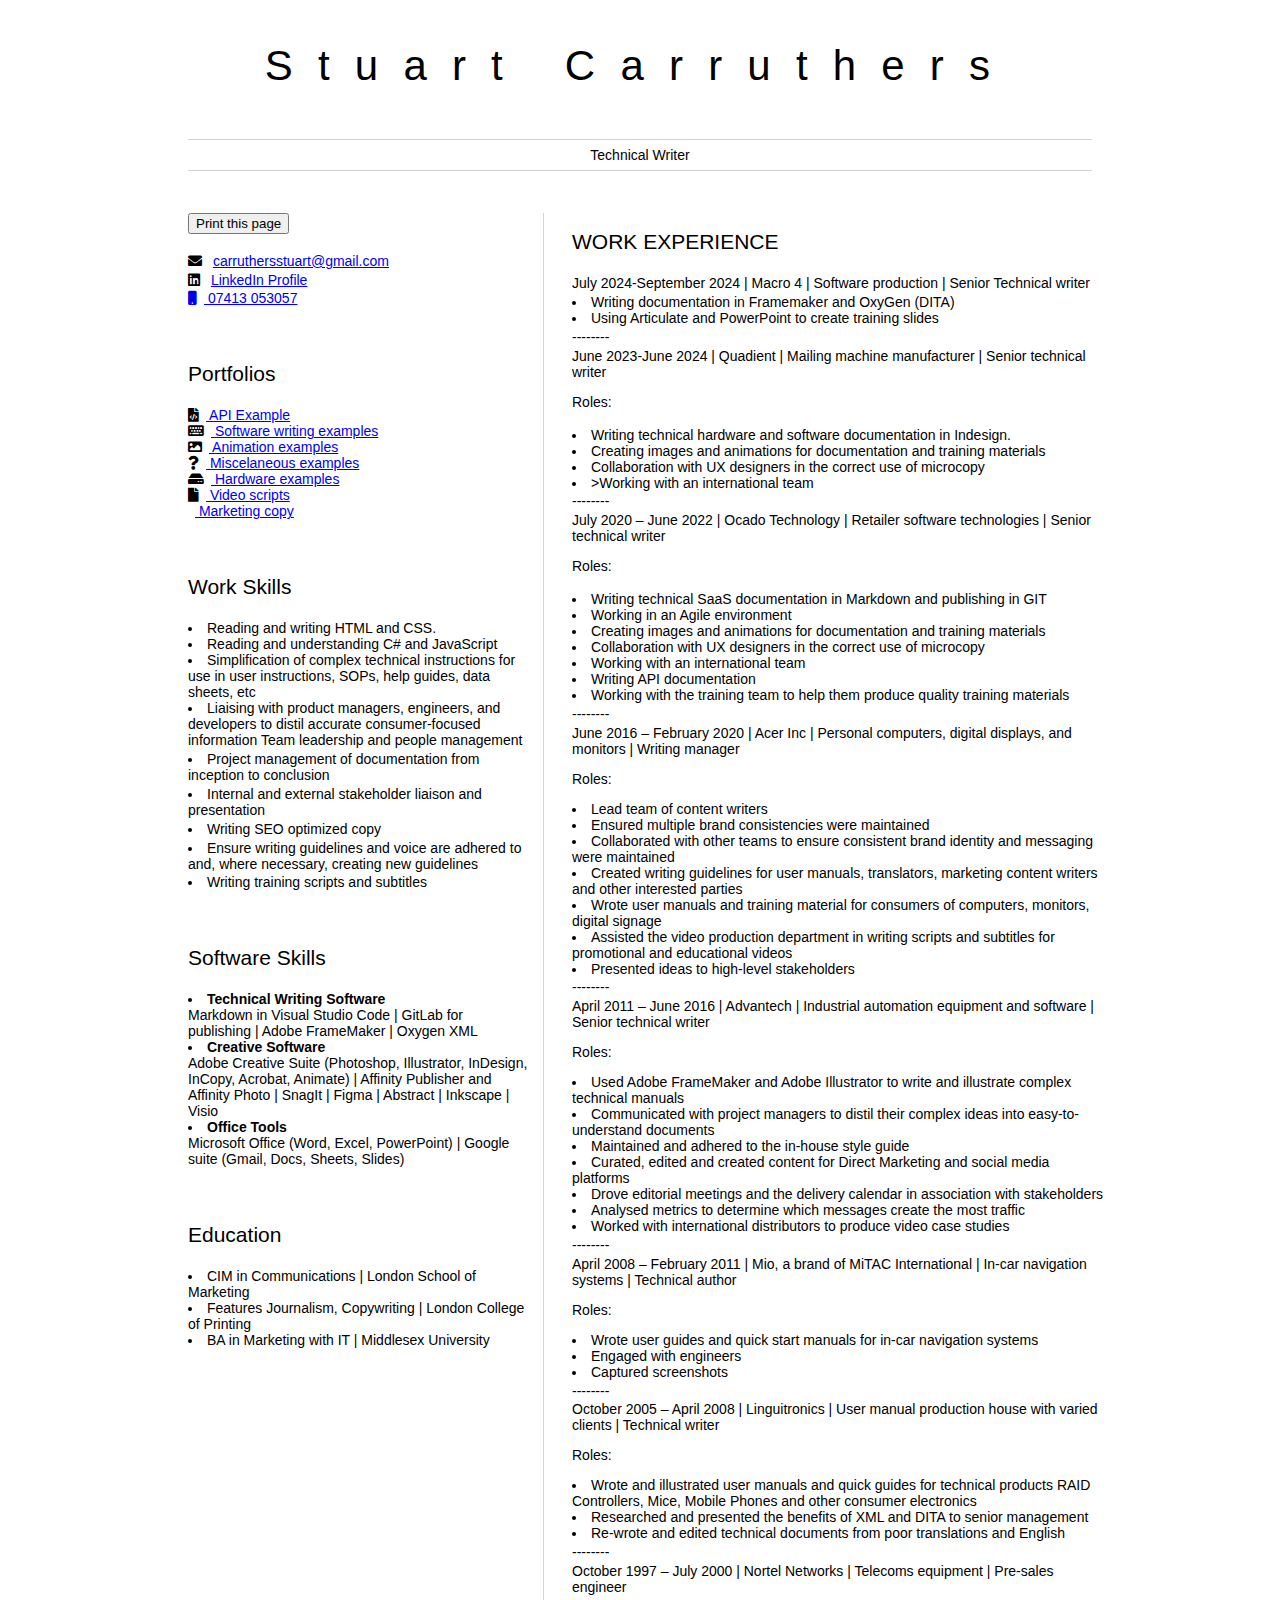
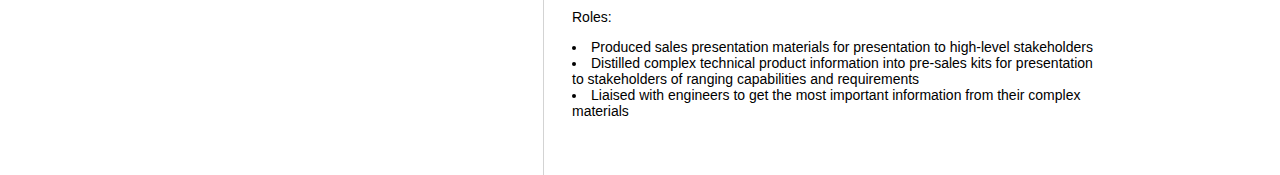
<file: index.html>
<html>
	<head>
        <link rel="shortcut icon" type="image/x-icon" href="profil-head.ico">
		<link href="style.css" rel="stylesheet">
		<title>Stuart Carruthers CV</title>
        <link rel="stylesheet" href="https://cdnjs.cloudflare.com/ajax/libs/font-awesome/5.15.4/css/all.min.css">
	</head>

	<body>
		<header id="header">
			<!-- resume header with your name and title -->
			<h1>Stuart Carruthers</h1>
			<hr>
			Technical Writer
			<hr>
		</header>
		<main>
			<article id="mainLeft">
				<section>
                    <input id="printpagebutton" type="button" value="Print this page" onclick="printpage()"/>
                    <script type="text/javascript">
                        function printpage() {
                            //Get the print button and put it into a variable
                            var printButton = document.getElementById("printpagebutton");
                            //Set the print button visibility to 'hidden' 
                            printButton.style.visibility = 'hidden';
                            //Print the page content
                            window.print()
                            //Set the print button to 'visible' again 
                            //[Delete this line if you want it to stay hidden after printing]
                            printButton.style.visibility = 'visible';
                        }
                    </script>
					<br>
                    <br>
                    <p>
                        <i class="fa fa-envelope" aria-hidden="true"></i>
                        <a href="mailto:crruthersstuart@gmail.com">carruthersstuart@gmail.com</a>
                     <p>
                        <i class="fab fa-linkedin" aria-hidden="true"></i>
                        <a href="https://www.linkedin.com/in/carruthersstuart/">LinkedIn Profile
                    <p>
                        <i class="fa fa-mobile" aria-hidden="true"></i> 07413 053057   
                        </a>
                    </p>
				</section>
                
                <style type="text/css" media="print">
                    .dontprint
                    { display: none; }
                    </style>
                <section>
                    <div classs="dontprint">
                    <h2>Portfolios</h2>
                    <i class="fa fa-file-code" aria-hidden="true"></i><a href="api-example.html"> API Example</a><br/>
                    <i class="fa fa-keyboard" aria-hidden="true"></i><a href="software-writing-examples.html"> Software writing examples</a><br/>
                    <i class="fa fa-image" aria-hidden="true"></i><a href="animation-examples.html"> Animation examples</a><br/>
                    <i class="fa fa-question" aria-hidden="true"></i><a href="misc-examples.html"> Miscelaneous examples</a><br/>
                    <i class="fa fa-hdd" aria-hidden="true"></i><a href="consumer-hardware.html"> Hardware examples</a><br>
                    <i class="fa fa-file" aria-hidden="true"></i><a href="scripts.html"> Video scripts</a><br>
		            <i class="fa fa-file-pen" aria-hidden="true"></i><a href="marketing-copy.html"> Marketing copy</a>
                </div>
                </section>
           
                
            <section>
					<h2>Work Skills</h2>
                    <li> Reading and writing HTML and CSS. </li> 
                    <li> Reading and understanding  C# and JavaScript</li>
					<li> Simplification of complex technical instructions for use in user instructions, SOPs, help guides, data sheets, etc
                    <li> Liaising with product managers, engineers, and developers to distil accurate consumer-focused information
                        Team leadership and people management	</p>   
                    <li> Project management of documentation from inception to conclusion</p>
                    <li> Internal and external stakeholder liaison and presentation</p>
                    <li> Writing SEO optimized copy</p>
                    <li> Ensure writing guidelines and voice are adhered to and, where necessary, creating new guidelines</p>
                    <li> Writing training scripts and subtitles</p>
				</section>
                <section>
                    <h2>Software Skills</h2>
                    <b><li>Technical Writing Software</li></b>
                    Markdown in Visual Studio Code | GitLab for publishing | Adobe FrameMaker | Oxygen XML
                    <b><li>Creative Software</li></b>
                    Adobe Creative Suite (Photoshop, Illustrator, InDesign, InCopy, Acrobat, Animate) | Affinity Publisher and Affinity Photo | SnagIt | Figma | Abstract | Inkscape | Visio
                    <b><li>Office Tools</li></b>
                    Microsoft Office (Word, Excel, PowerPoint) | Google suite (Gmail, Docs, Sheets, Slides)
                </section>

                <section>
                    <h2>Education</h2> 
                    <li>CIM in Communications | London School of Marketing</li>
                    <li>Features Journalism, Copywriting | London College of Printing</li>
                    <li>BA in Marketing with IT | Middlesex University</li>
                </section>         
			</article>
			<article id="mainRight">
				<section>
					<h2>WORK EXPERIENCE</h2>
July 2024-September 2024 | Macro 4 | Software production | Senior Technical writer

<p>
<li>Writing documentation in Framemaker and OxyGen (DITA)</li>
<li>Using Articulate and PowerPoint to create training slides</li>	
</p>
<p>--------</p>
					June 2023-June 2024 | Quadient | Mailing machine manufacturer | Senior technical writer
<h3>Roles:</h3>
<p>
<li>Writing technical hardware and software documentation in Indesign.</li>
<li>Creating images and animations for documentation and training materials</li>
<li>Collaboration with UX designers in the correct use of microcopy</li>
<li>>Working with an international team</li>
</p>
<p>--------</p>					
July 2020 – June 2022 | Ocado Technology |  Retailer software technologies | Senior technical writer
<h3>Roles:</h3>
<p>
<li>Writing technical SaaS documentation in Markdown and publishing in GIT</li>
<li>Working in an Agile environment</li>
<li>Creating images and animations for documentation and training materials</li>
<li>Collaboration with UX designers in the correct use of microcopy</li>
<li>Working with an international team</li>
<li>Writing API documentation</li>
<li>Working with the training team to help them produce quality training materials</li>
</p>
<p>--------</p>

June 2016 – February 2020 | Acer Inc | Personal computers, digital displays, and monitors | Writing manager

<h3>Roles:</h3> 
<li>Lead team of content writers</li>
<li>Ensured multiple brand consistencies were maintained</li>
<li>Collaborated with other teams to ensure consistent brand identity and messaging were maintained</li>
<li>Created writing guidelines for user manuals, translators, marketing content writers and other interested parties</li>
<li>Wrote user manuals and training material for consumers of computers, monitors, digital signage</li>
<li>Assisted the video production department in writing scripts and subtitles for promotional and educational videos</li>
<li>Presented ideas to high-level stakeholders</li>
<p> -------- </p>

April 2011 – June 2016 | Advantech | Industrial automation equipment and software | Senior technical writer

<h3>Roles:</h3> 
<li>Used Adobe FrameMaker and Adobe Illustrator to write and illustrate complex technical manuals</li>
<li>Communicated with project managers to distil their complex ideas into easy-to-understand documents</li>
<li>Maintained and adhered to the in-house style guide</li>
<li>Curated, edited and created content for Direct Marketing and social media platforms</li>
<li>Drove editorial meetings and the delivery calendar in association with stakeholders</li>
<li>Analysed metrics to determine which messages create the most traffic</li>
<li>Worked with international distributors to produce video case studies</li>

<p>--------</p>

April 2008 – February 2011 | Mio, a brand of MiTAC International | In-car navigation systems  | Technical author

<h3>Roles:</h3> 
<li>Wrote user guides and quick start manuals for in-car navigation systems </li>
<li>Engaged with engineers</li>
<li>Captured screenshots </li>

<p>--------</p>

October 2005 – April 2008 | Linguitronics | User manual production house with varied clients | Technical writer

<h3>Roles:</h3> 
<li>Wrote and illustrated user manuals and quick guides for technical products RAID Controllers, Mice, Mobile Phones and other consumer electronics</li>
<li>Researched and presented the benefits of XML and DITA to senior management</li>
<li>Re-wrote and edited technical documents from poor translations and English</li>

<p>--------</p>

October 1997 – July 2000 | Nortel Networks | Telecoms equipment | Pre-sales engineer

<h3>Roles:</h3> 
<li>Produced sales presentation materials for presentation to high-level stakeholders</li>
<li>Distilled complex technical product information into pre-sales kits for presentation to stakeholders of ranging capabilities and requirements</li>
<li>Liaised with engineers to get the most important information from their complex materials</li>
				</section>
			</article>
		</main>
	</body>
</html>
</file>
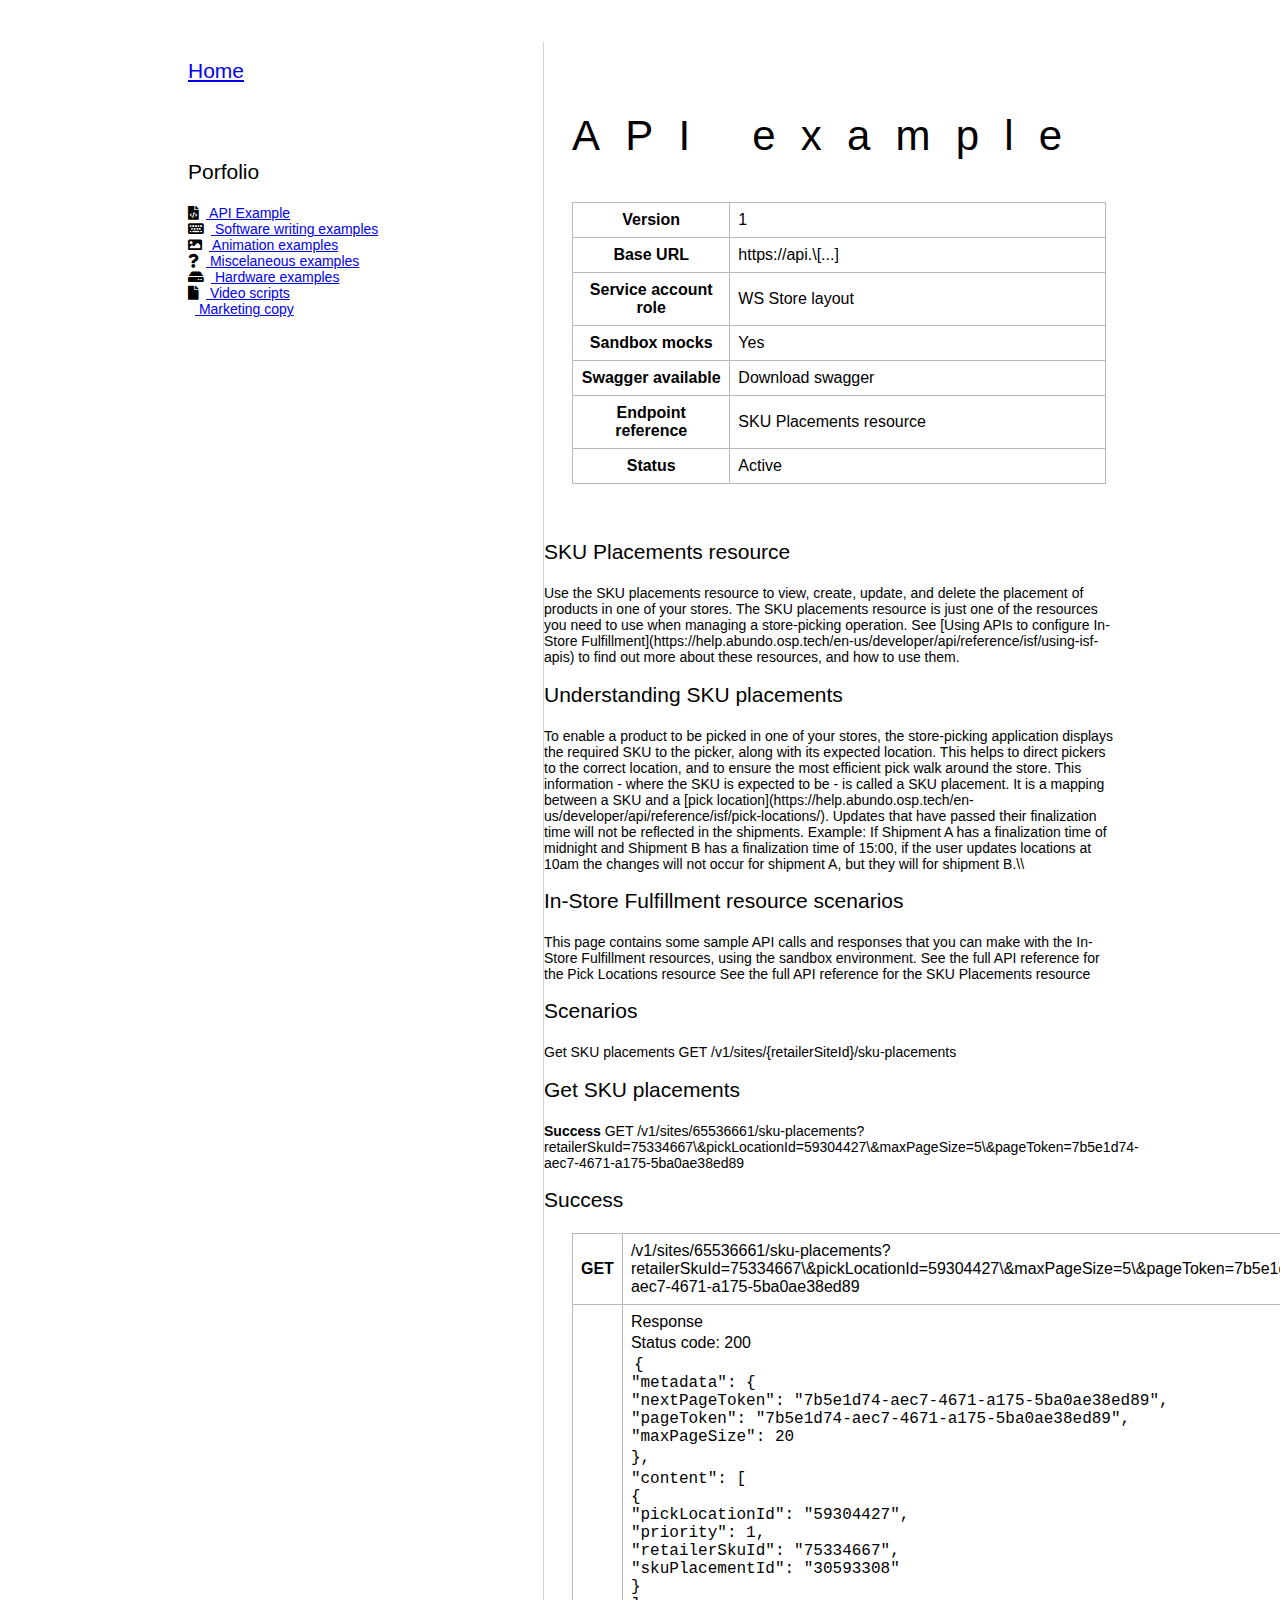
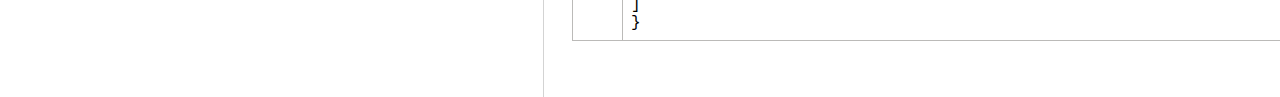
<file: api-example.html>
<html>
	<head>
		<link rel="shortcut icon" type="image/x-icon" href="profil-head.ico">
		<link href="style.css" rel="stylesheet">
		<title>API example</title>
        <link rel="stylesheet" href="https://cdnjs.cloudflare.com/ajax/libs/font-awesome/5.15.4/css/all.min.css">

	</head>
</html>

<body>
	<main>
		<article id="mainLeft">
			<section>
				<a href="index.html"><h2>Home</h2></a>
			</section>
			
			<section>
				<h2>Porfolio</h2>
				<i class="fa fa-file-code" aria-hidden="true"></i><a href="api-example.html"> API Example</a><br/>
                    <i class="fa fa-keyboard" aria-hidden="true"></i><a href="software-writing-examples.html"> Software writing examples</a><br/>
					<i class="fa fa-image" aria-hidden="true"></i><a href="animation-examples.html"> Animation examples</a><br/>
                    <i class="fa fa-question" aria-hidden="true"></i><a href="misc-examples.html"> Miscelaneous examples</a><br/>
                    <i class="fa fa-hdd" aria-hidden="true"></i><a href="consumer-hardware.html"> Hardware examples</a><br>
                    <i class="fa fa-file" aria-hidden="true"></i><a href="scripts.html"> Video scripts</a><br>
					<i class="fa fa-file-pen" aria-hidden="true"></i><a href="marketing-copy.html"> Marketing copy</a>
			</section>
		</article>
		<article id="mainRight">				
<section>
<h1>API example</h1>

<table>
	<thead>
	<tr>
		<th>Version</th>
		<td>1</td>
	</tr>
	</thead>
	
	<thead>
		<tr>
			<th>Base URL</th>
			<td>https://api.\[...]  </td>
		</tr>
	</thead>


	<thead>
		<tr>
			<th>Service account role </th>
			<td>WS Store layout </td>
		</tr>
		</thead>

		<thead>
			<tr>
				<th>Sandbox mocks</th>
				<td>Yes</td>
			</tr>
		</thead>

			<thead>
				<tr>
				<th>Swagger available</th>
				<td>Download swagger</td>
				</tr>
			</thead>
				
			<thead>
				<tr>
					<th>Endpoint reference</th>
					<td>SKU Placements resource</td>
				</tr>
			</thead>

			<thead>
				<tr>
					<th>Status</th>
					<td>Active</td>
				</tr>
			</thead>	
</table>
</section>

<h2> SKU Placements resource </h2>

Use the SKU placements resource to view, create, update, and delete the placement of products in one of your stores.

The SKU placements resource is just one of the resources you need to use when managing a store-picking operation. See [Using APIs to configure In-Store Fulfillment](https://help.abundo.osp.tech/en-us/developer/api/reference/isf/using-isf-apis) to find out more about these resources, and how to use them.

<h2> Understanding SKU placements</h2>

To enable a product to be picked in one of your stores, the store-picking application displays the required SKU to the picker, along with its expected location. This helps to direct pickers to the correct location, and to ensure the most efficient pick walk around the store.

This information - where the SKU is expected to be - is called a SKU placement. It is a mapping between a SKU and a [pick location](https://help.abundo.osp.tech/en-us/developer/api/reference/isf/pick-locations/).

Updates that have passed their finalization time will not be reflected in the shipments. Example: If Shipment A has a finalization time of midnight and Shipment B has a finalization time of 15:00, if the user updates locations at 10am the changes will not occur for shipment A, but they will for shipment B.\\

<h2>In-Store Fulfillment resource scenarios</h2>

This page contains some sample API calls and responses that you can make with the In-Store Fulfillment resources, using the sandbox environment.

See the full API reference for the Pick Locations resource
See the full API reference for the SKU Placements resource

<h2> Scenarios </h2>

Get SKU placements

GET /v1/sites/{retailerSiteId}/sku-placements

<h2>Get SKU placements </h2>

<b>Success</b>

GET /v1/sites/65536661/sku-placements?retailerSkuId=75334667\&pickLocationId=59304427\&maxPageSize=5\&pageToken=7b5e1d74-aec7-4671-a175-5ba0ae38ed89

<h2>Success</h2>

<section>
	<table>
		<thead>
		<tr>
			<th>GET</th>
			<td>/v1/sites/65536661/sku-placements?retailerSkuId=75334667\&pickLocationId=59304427\&maxPageSize=5\&pageToken=7b5e1d74-aec7-4671-a175-5ba0ae38ed89</td>
		</tr>
		</thead>
	
		<thead>
		<tr>
		<!--	<td>
			</td>
			<th>
			</th>-->
		</tr>
	</thead>
	
	<thead>
	<tr>
		<th>
		</th>
	<td>
Response                                                                                                                                                                                                                                                                                                                                                                                                                                                                    
<p>Status code: 200</p>
<code>
	{<br>
	"metadata": { <br>
	"nextPageToken": "7b5e1d74-aec7-4671-a175-5ba0ae38ed89",<br>
	"pageToken": "7b5e1d74-aec7-4671-a175-5ba0ae38ed89",<br>
	"maxPageSize": 20<br>
	<p>},</p>
	"content": [<br>
	{<br>
	"pickLocationId": "59304427",<br>
	"priority": 1,<br>
	"retailerSkuId": "75334667",<br>
	"skuPlacementId": "30593308"<br>
	}<br>
	]<br>
	}<br>                                                                                                                                             
	</code>
	</td>
</tr>
	</thead>
</table>
		
			</section>
		</main>
	</body>
</html>
</file>
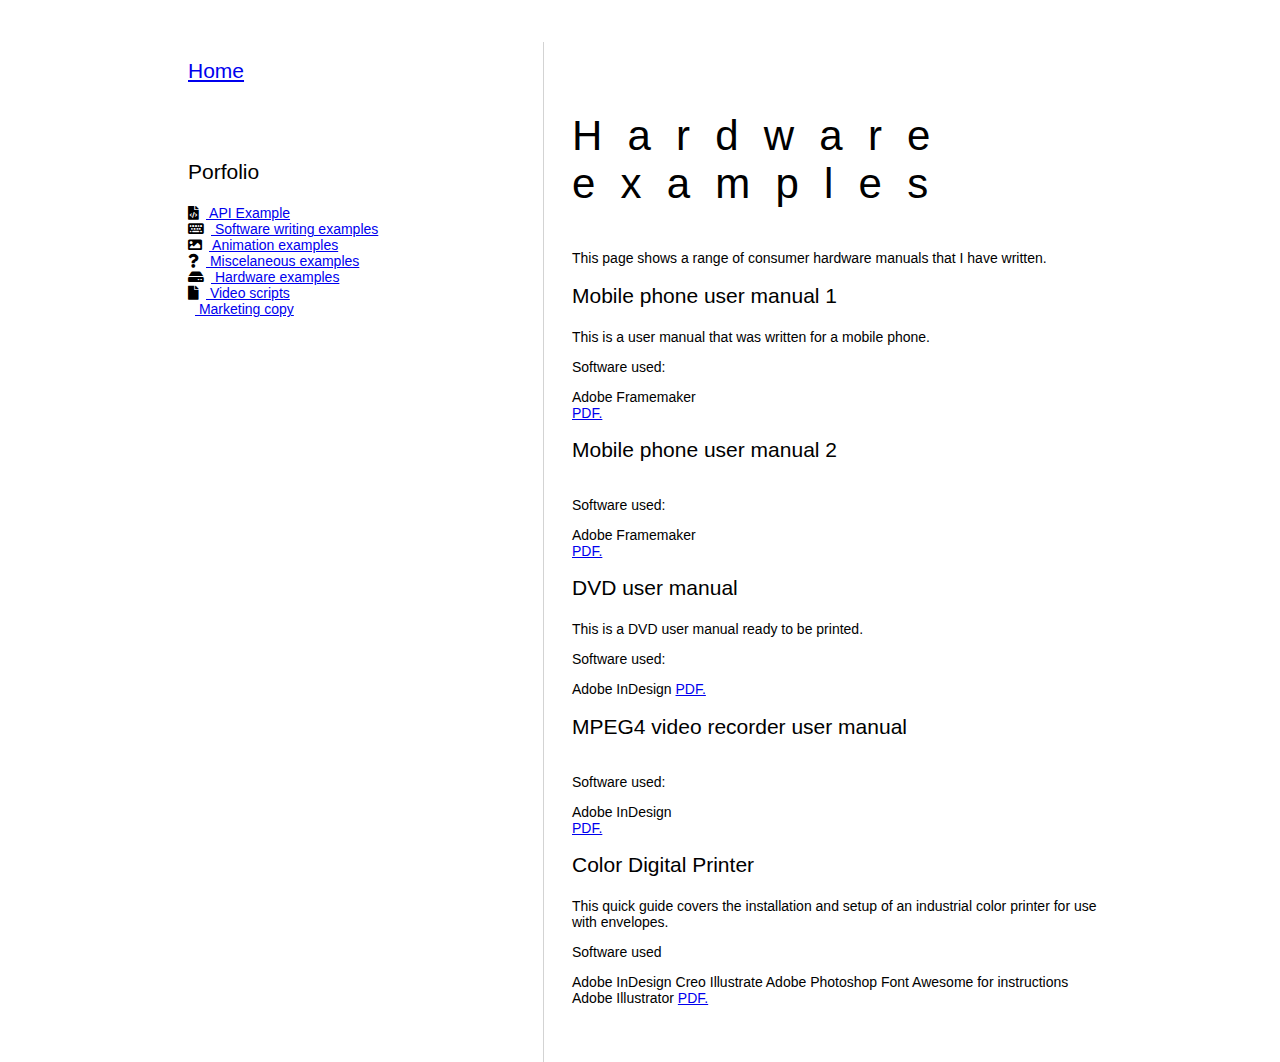
<file: consumer-hardware.html>
<html>
	<head>
		<link rel="shortcut icon" type="image/x-icon" href="profil-head.ico">
		<link href="style.css" rel="stylesheet">
		<title>Hardware examples</title>
        <link rel="stylesheet" href="https://cdnjs.cloudflare.com/ajax/libs/font-awesome/5.15.4/css/all.min.css">
	</head>
</html>

<body>
	<main>
		<article id="mainLeft">
			<section>
				<a href="index.html"><h2>Home</h2></a>
			</section>
			
			<section>
				<h2>Porfolio</h2>
				<i class="fa fa-file-code" aria-hidden="true"></i><a href="api-example.html"> API Example</a><br/>
                    <i class="fa fa-keyboard" aria-hidden="true"></i><a href="software-writing-examples.html"> Software writing examples</a><br/>
					<i class="fa fa-image" aria-hidden="true"></i><a href="animation-examples.html"> Animation examples</a><br/>
                    <i class="fa fa-question" aria-hidden="true"></i><a href="misc-examples.html"> Miscelaneous examples</a><br/>
                    <i class="fa fa-hdd" aria-hidden="true"></i><a href="consumer-hardware.html"> Hardware examples</a><br>
                    <i class="fa fa-file" aria-hidden="true"></i><a href="scripts.html"> Video scripts</a><br>
					<i class="fa fa-file-pen" aria-hidden="true"></i><a href="marketing-copy.html"> Marketing copy</a>	
			</section>
		</article>
		<article id="mainRight">				

		<section>
<h1>Hardware examples</h1>

This page shows a range of consumer hardware manuals that I have written.

<h2> Mobile phone user manual 1 </h2>

This is a user manual that was written for a mobile phone.

<h3>Software used:</h3>
Adobe Framemaker <br>

<a href="assets/mobile-phone-user-manual.pdf" target="_blank">PDF.</a>


<h2> Mobile phone user manual 2</h2>

<h3>Software used:</h3>
Adobe Framemaker <br>

<a href="assets/mobilephone2.pdf" target="_blank">PDF.</a>

<h2>DVD user manual</h2>

This is a DVD user manual ready to be printed.

<h3>Software used:</h3>
Adobe InDesign

<a href="assets/DVD_UM_EN_Indesign.pdf" target="_blank">PDF.</a>

<h2>MPEG4 video recorder user manual</h2>

<h3>Software used:</h3>
Adobe InDesign <br>

<a href="assets/MPEG4-VCR_UM_EN.book.pdf" target="_blank">PDF.</a>

<h2>Color Digital Printer</h2>
This quick guide covers the installation and setup of an industrial color printer for use with envelopes.

<h3>Software used</h3>
Adobe InDesign
Creo Illustrate
Adobe Photoshop
Font Awesome for instructions
Adobe Illustrator

<a href="assets/CDEP-quick-guide-draft.pdf" target="_blank">PDF.</a>

    </body>
</html>
</file>
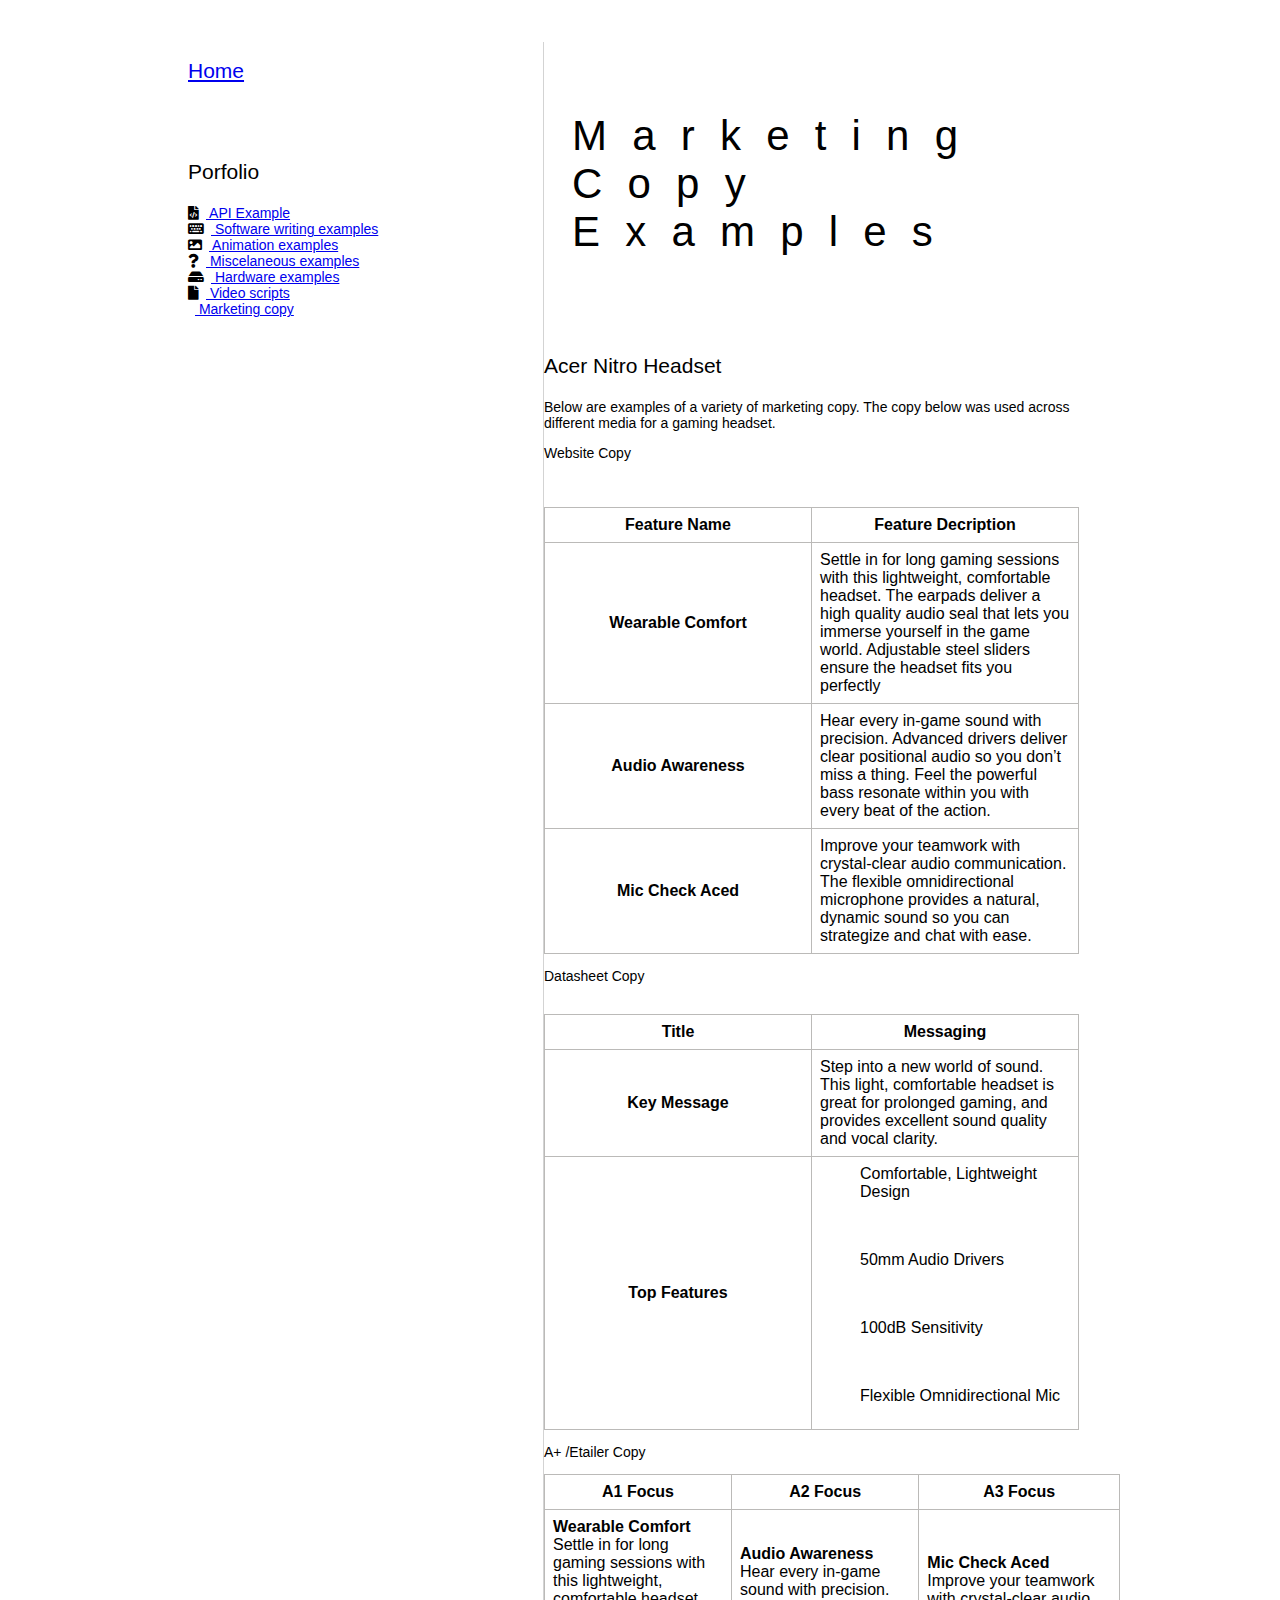
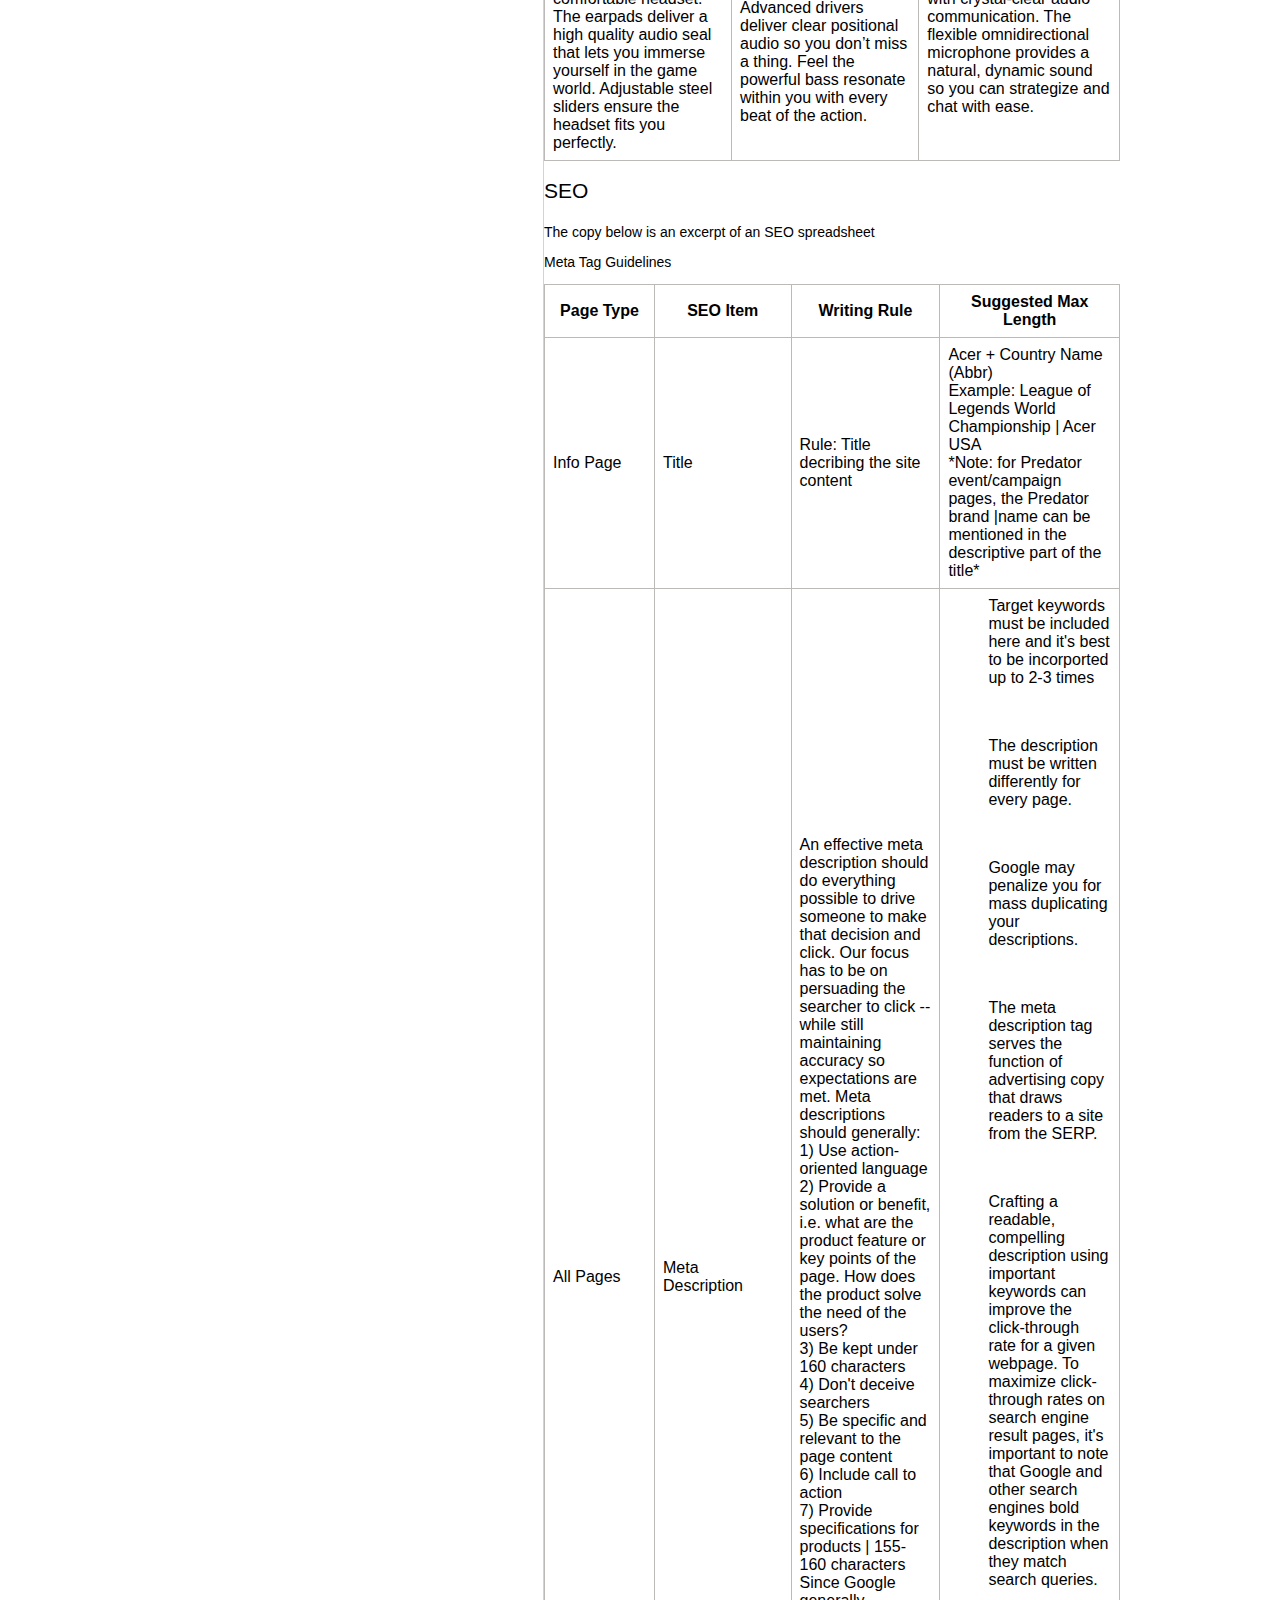
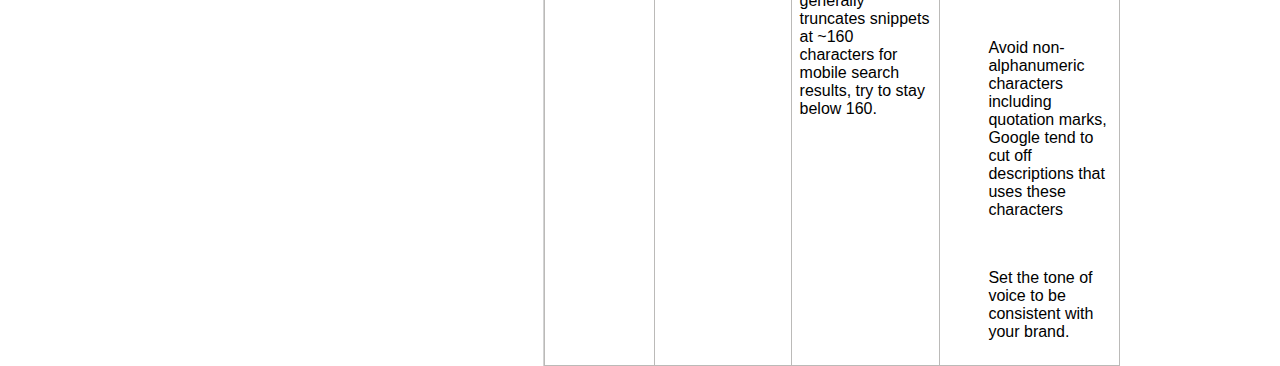
<file: marketing-copy.html>
<html>
  <head>
		<link rel="shortcut icon" type="image/x-icon" href="profil-head.ico">
		<link href="style.css" rel="stylesheet">
		<title>Marketing Copy</title>
        <link rel="stylesheet" href="https://cdnjs.cloudflare.com/ajax/libs/font-awesome/5.15.4/css/all.min.css">

	</head>

<body>
  <main>
		<article id="mainLeft">
			<section>
				<a href="index.html"><h2>Home</h2></a>
			</section>
			
			<section>
				<h2>Porfolio</h2>
				<i class="fa fa-file-code" aria-hidden="true"></i><a href="api-example.html"> API Example</a><br/>
                    <i class="fa fa-keyboard" aria-hidden="true"></i><a href="software-writing-examples.html"> Software writing examples</a><br/>
                    <i class="fa fa-image" aria-hidden="true"></i><a href="animation-examples.html"> Animation examples</a><br/>
                    <i class="fa fa-question" aria-hidden="true"></i><a href="misc-examples.html"> Miscelaneous examples</a><br/>
                    <i class="fa fa-hdd" aria-hidden="true"></i><a href="consumer-hardware.html"> Hardware examples</a><br>
                    <i class="fa fa-file" aria-hidden="true"></i><a href="scripts.html"> Video scripts</a><br>
		                <i class="fa fa-file-pen" aria-hidden="true"></i><a href="marketing-copy.html"> Marketing copy</a>
				
			</section>
		</article>
		<article id="mainRight">				
<section>
  <h1> Marketing Copy Examples </h1>
</section>
      <h2> Acer Nitro Headset</h2>
  
Below are examples of a variety of marketing copy.

The copy below was used across different media for a gaming headset.

<h3>Website Copy</h3>

<table>
  <thead>
    <tr>
      <th> Feature Name </th>
      <th> Feature Decription </th>
    </tr>
  </thead>
 <tbody>
   <th> Wearable Comfort </th>
   <td>Settle in for long gaming sessions with this lightweight, comfortable headset. The earpads deliver a high quality audio seal that lets you immerse yourself in the game world. Adjustable steel sliders ensure the headset fits you perfectly</td>
 </tbody>
	<tbody> 
<th> Audio Awareness </th><br>
<td>Hear every in-game sound with precision. Advanced drivers deliver clear positional audio so you don’t miss a thing. Feel the powerful bass resonate within you with every beat of the action. </td>
</tbody>
	<tbody>
	<th> Mic Check Aced </th><br>
<td>  Improve your teamwork with crystal-clear audio communication. The flexible omnidirectional microphone provides a natural, dynamic sound so you can strategize and chat with ease.</td>
 </tbody> 
</table>



<h3>Datasheet Copy</h3>

<table>
  <thead>
    <tr>
      <th> Title </th>
      <th> Messaging </th>
    </tr>
  </thead>
 <tbody>
   <th> Key Message </th>
   <td>Step into a new world of sound. This light, comfortable headset is great for prolonged gaming, and provides excellent sound quality and vocal clarity.</td>
 </tbody>
	<tbody> 
<th> Top Features </th><br>
<td><ul> Comfortable, Lightweight Design</ul> <br> <ul>50mm Audio Drivers</ul> <br> <ul>100dB Sensitivity</ul> <br> <ul>Flexible Omnidirectional Mic</ul> </td>
</table>


<h3>A+ /Etailer Copy</h3>

<table>
  <thead>
    <tr>
      <th> A1 Focus </th>
      <th> A2 Focus </th>
     <th> A3 Focus </th>	
    </tr>
  </thead>
 <tbody>
   <td><b>Wearable Comfort</b> <br> Settle in for long gaming sessions with this lightweight, comfortable headset. The earpads deliver a high quality audio seal that lets you immerse yourself in the game world. Adjustable steel sliders ensure the headset fits you perfectly. </td>
   <td><b>Audio Awareness</b> <br> Hear every in-game sound with precision. Advanced drivers deliver clear positional audio so you don’t miss a thing. Feel the powerful bass resonate within you with every beat of the action.</td>
   <td> <b>Mic Check Aced</b> <br> Improve your teamwork with crystal-clear audio communication. The flexible omnidirectional microphone provides a natural, dynamic sound so you can strategize and chat with ease.</td>	
</tbody>
</table>
			
<h2>SEO</h2>

The copy below is an excerpt of an SEO spreadsheet

<h3> Meta Tag Guidelines</h3>

<table>
  <thead>
    <tr>
      <th> Page Type </th>
      <th> SEO Item </th>
      <th> Writing Rule</th>
      <th> Suggested Max Length</th>	    
    </tr>
  </thead>
 <tbody>
    <td>Info Page</td>
    <td>Title</td>
    <td>Rule: Title decribing the site content</td>
    <td>Acer + Country Name (Abbr) <br> Example: League of Legends World Championship | Acer USA <br> *Note: for Predator event/campaign pages, the Predator brand |name can be mentioned in the descriptive part of the title*  </td>	 
 </tbody>
 <tbody> 
<td>All Pages</td>
<td> Meta Description</td>
<td> An effective meta description should do everything possible to drive someone to make that decision and click. Our focus has to be on persuading the searcher to click -- while still maintaining accuracy so expectations are met. Meta descriptions should generally: <br> 1) Use action-oriented language <br> 2) Provide a solution or benefit, i.e. what are the product feature or key points of the page. How does the product solve the need of the users? <br> 3) Be kept under 160 characters <br> 4) Don't deceive searchers <br> 5) Be specific and relevant to the page content <br> 6) Include call to action <br> 7) Provide specifications for products | 155-160 characters <br> Since Google generally truncates snippets at ~160 characters for mobile search results, try to stay below 160. </td>	 
<td> <ul> Target keywords must be included here and it's best to be incorported up to 2-3 times</ul> <br><ul> The description must be written differently for every page.</ul> <br> <ul> Google may penalize you for mass duplicating your descriptions.</ul> <br><ul> The meta description tag serves the function of advertising copy that draws readers to a site from the SERP.</ul> <br><ul> Crafting a readable, compelling description using important keywords can improve the click-through rate for a given webpage. To maximize click-through rates on search engine result pages, it's important to note that Google and other search engines bold keywords in the description when they match search queries.</ul> <br> <ul> Avoid non-alphanumeric characters including quotation marks, Google tend to cut off descriptions that uses these characters</ul> <br><ul> Set the tone of voice to be consistent with your brand.</ul></td>
</table>

</html>
</file>
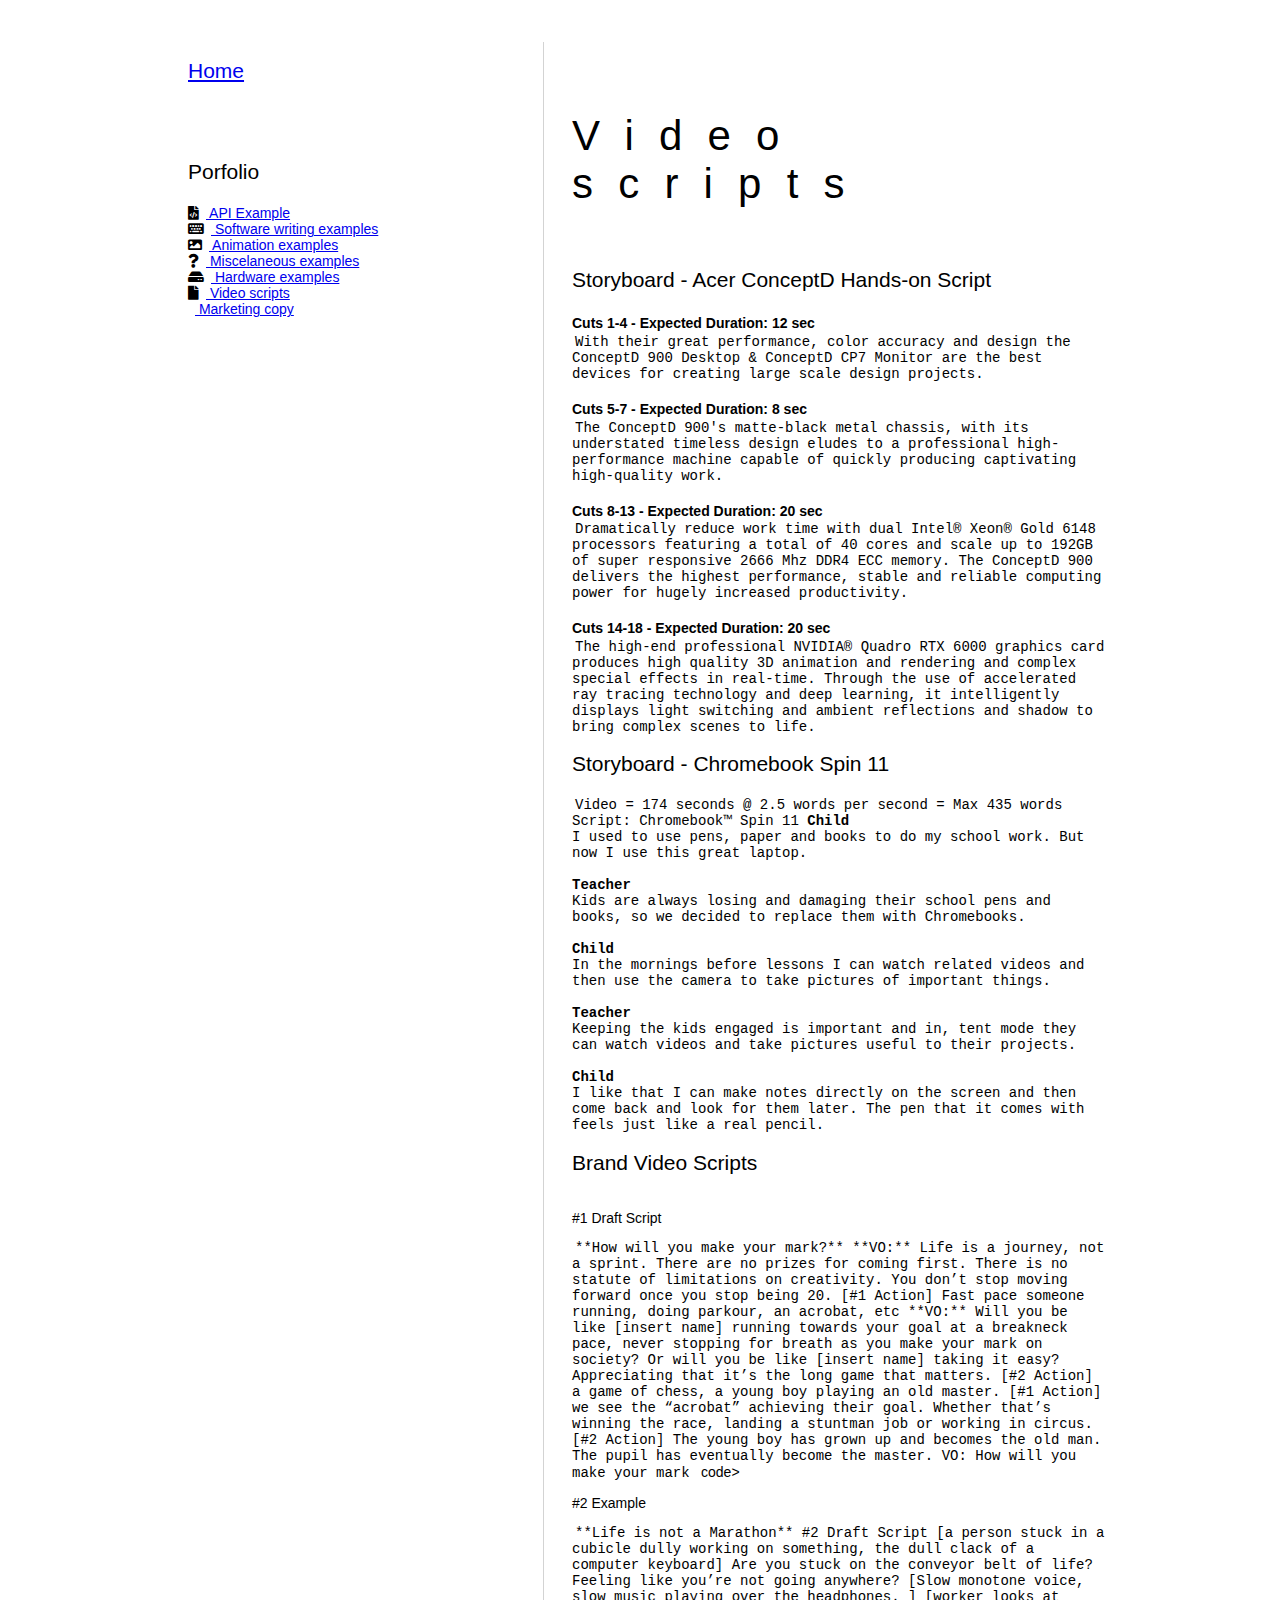
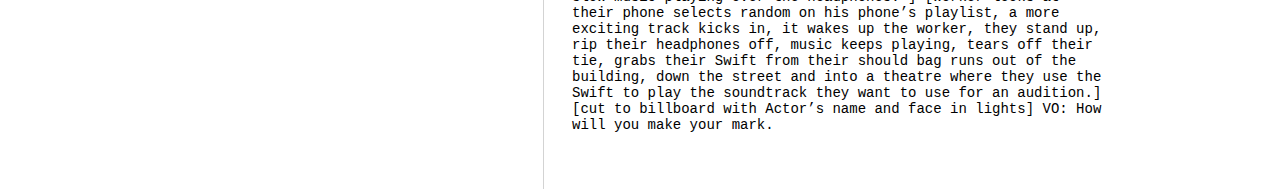
<file: scripts.html>
<html>
	<head>
		<link rel="shortcut icon" type="image/x-icon" href="profil-head.ico">
		<link href="style.css" rel="stylesheet">
		<title>Video script examples</title>
        <link rel="stylesheet" href="https://cdnjs.cloudflare.com/ajax/libs/font-awesome/5.15.4/css/all.min.css">
	</head>

	<body>
		<main>
			<article id="mainLeft">
				<section>
					<a href="index.html"><h2>Home</h2></a>
				</section>
				
				<section>
					<h2>Porfolio</h2>
					<i class="fa fa-file-code" aria-hidden="true"></i><a href="api-example.html"> API Example</a><br/>
                    <i class="fa fa-keyboard" aria-hidden="true"></i><a href="software-writing-examples.html"> Software writing examples</a><br/>
					<i class="fa fa-image" aria-hidden="true"></i><a href="animation-examples.html"> Animation examples</a><br/>
                    <i class="fa fa-question" aria-hidden="true"></i><a href="misc-examples.html"> Miscelaneous examples</a><br/>
                    <i class="fa fa-hdd" aria-hidden="true"></i><a href="consumer-hardware.html"> Hardware examples </a><br>
                    <i class="fa fa-file" aria-hidden="true"></i><a href="scripts.html"> Video scripts</a><br>
					<i class="fa fa-file-pen" aria-hidden="true"></i><a href="marketing-copy.html"> Marketing copy</a>
				</section>
			</article>
			<article id="mainRight">	

                <section>

                    <h1> Video scripts</h1>

                <h2>Storyboard - Acer ConceptD Hands-on Script</h2>                                                                                                                                                                                                                                                                                                                                                                                                                                                                    
                <p><b>Cuts 1-4 - Expected Duration: 12 sec</b></p>
                <code>
                    With their great performance, color accuracy and design the ConceptD 900 Desktop & ConceptD CP7 Monitor are the best devices for creating large scale design projects.                                                                                                                                           
                    </code><br><br>
                 <p><b>Cuts 5-7 - Expected Duration: 8 sec</b></p>
                 <code>
                    The ConceptD 900's matte-black metal chassis, with its understated timeless design eludes to a professional high-performance machine capable of quickly producing captivating high-quality work.
                 </code>   <br><br>
				 <p><b>Cuts 8-13 - Expected Duration: 20 sec</b></p>
				<code>
				 Dramatically reduce work time with dual Intel® Xeon® Gold 6148 processors featuring a total of 40 cores and scale up to 192GB of super responsive 2666 Mhz DDR4 ECC memory. The ConceptD 900 delivers the highest performance, stable and reliable computing power for hugely increased productivity. 
				</code><br><br>
				<p><b>Cuts 14-18 - Expected Duration: 20 sec</b></p>
				<code>
				The high-end professional NVIDIA® Quadro RTX 6000 graphics card  produces high quality 3D animation and rendering and complex special effects in real-time. Through the use of accelerated ray tracing technology and deep learning, it intelligently displays light switching and ambient reflections and shadow to bring complex scenes to life. 
			</code>

			<h2> Storyboard - Chromebook Spin 11</h2>
			<Code>
				Video = 174 seconds @ 2.5 words per second = Max 435 words
			Script: Chromebook™ Spin 11
			<b>Child</b><br>
			I used to use pens, paper and books to do my school work. But now I use this great laptop.<br><br>

			<b>Teacher</b><br>
			Kids are always losing and damaging their school pens and books, so we decided to replace them with Chromebooks.<br><br>

			<b>Child</b><br>
			In the mornings before lessons I can watch related videos and then use the camera to take pictures of important things.<br><br>
			
			<b>Teacher</b><br>
			Keeping the kids engaged is important and in, tent mode they can watch videos and take pictures useful to their projects.<br><br>
			
			<b>Child</b><br>
			I like that I can make notes directly on the screen and then come back and look for them later. The pen that it comes with feels just like a real pencil.

			</Code>

			<h2> Brand Video Scripts</h2>

<h3> #1 Draft Script </h3>
<code>
**How will you make your mark?**

**VO:** Life is a journey, not a sprint. There are no prizes for coming first. There is no statute of limitations on creativity. You don’t stop moving forward once you stop being 20. 
[#1 Action] Fast pace someone running, doing parkour, an acrobat, etc
**VO:** Will you be like [insert name] running towards your goal at a breakneck pace, never stopping for breath as you make your mark on society?
Or will you be like [insert name] taking it easy? Appreciating that it’s the long game that matters.
[#2 Action] a game of chess, a young boy playing an old master.

[#1 Action] we see the “acrobat” achieving their goal. Whether that’s winning the race, landing a stuntman job or working in circus.
[#2 Action] The young boy has grown up and becomes the old man. The pupil has eventually become the master.

VO: How will you make your mark 
</code>code>

	
<h3> #2 Example </h3>
<code>
**Life is not a Marathon**

#2  Draft Script
[a person stuck in a cubicle dully working on something, the dull clack of a computer keyboard] Are you stuck on the conveyor belt of life? Feeling like you’re not going anywhere? [Slow monotone voice, slow music playing over the headphones. ] 

[worker looks at their phone selects random on his phone’s playlist, a more exciting track kicks in, it wakes up the worker, they stand up, rip their headphones off, music keeps playing, tears off their tie, grabs their Swift from their should bag runs out of the building, down the street and into a theatre where they use the Swift to play the  soundtrack they want to use for an audition.]

[cut to billboard with Actor’s name and face in lights]

VO: How will you make your mark.
</code>

                </section>
            </main>
        </body>
    </html>
</file>
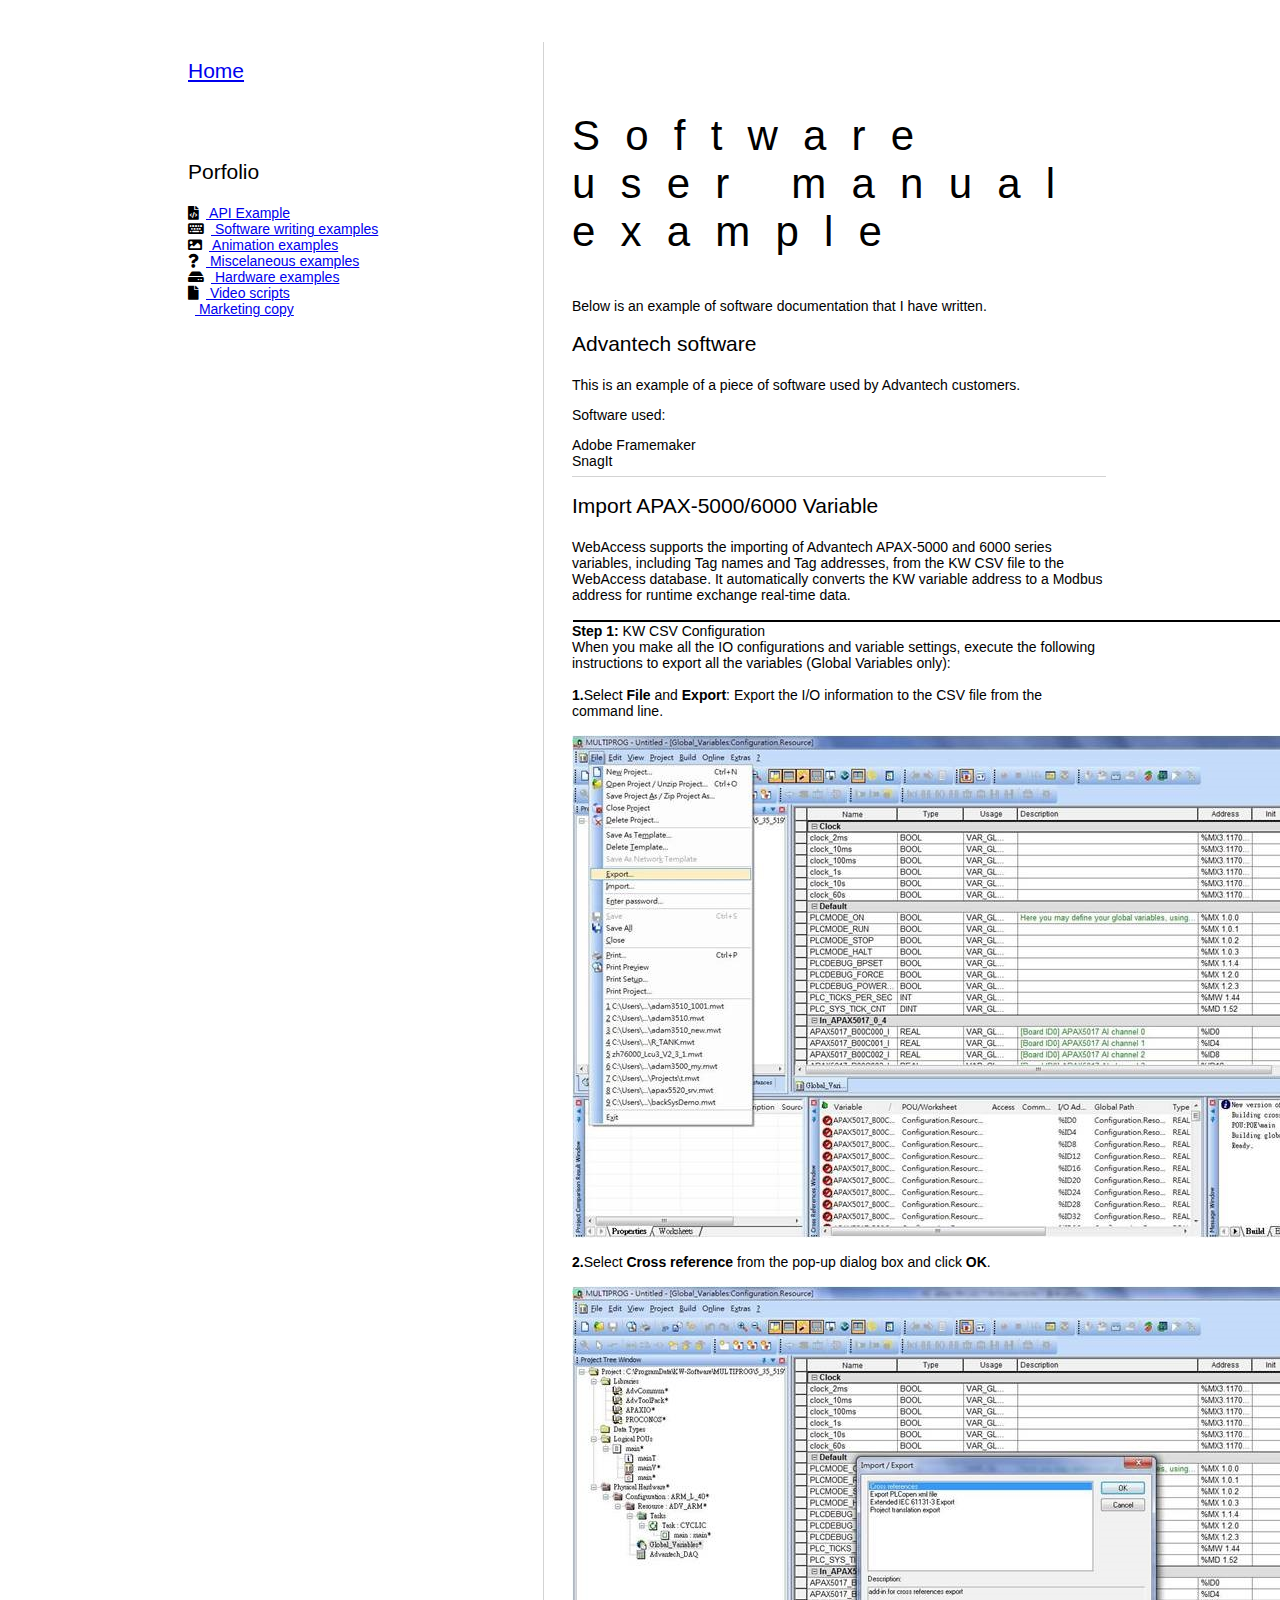
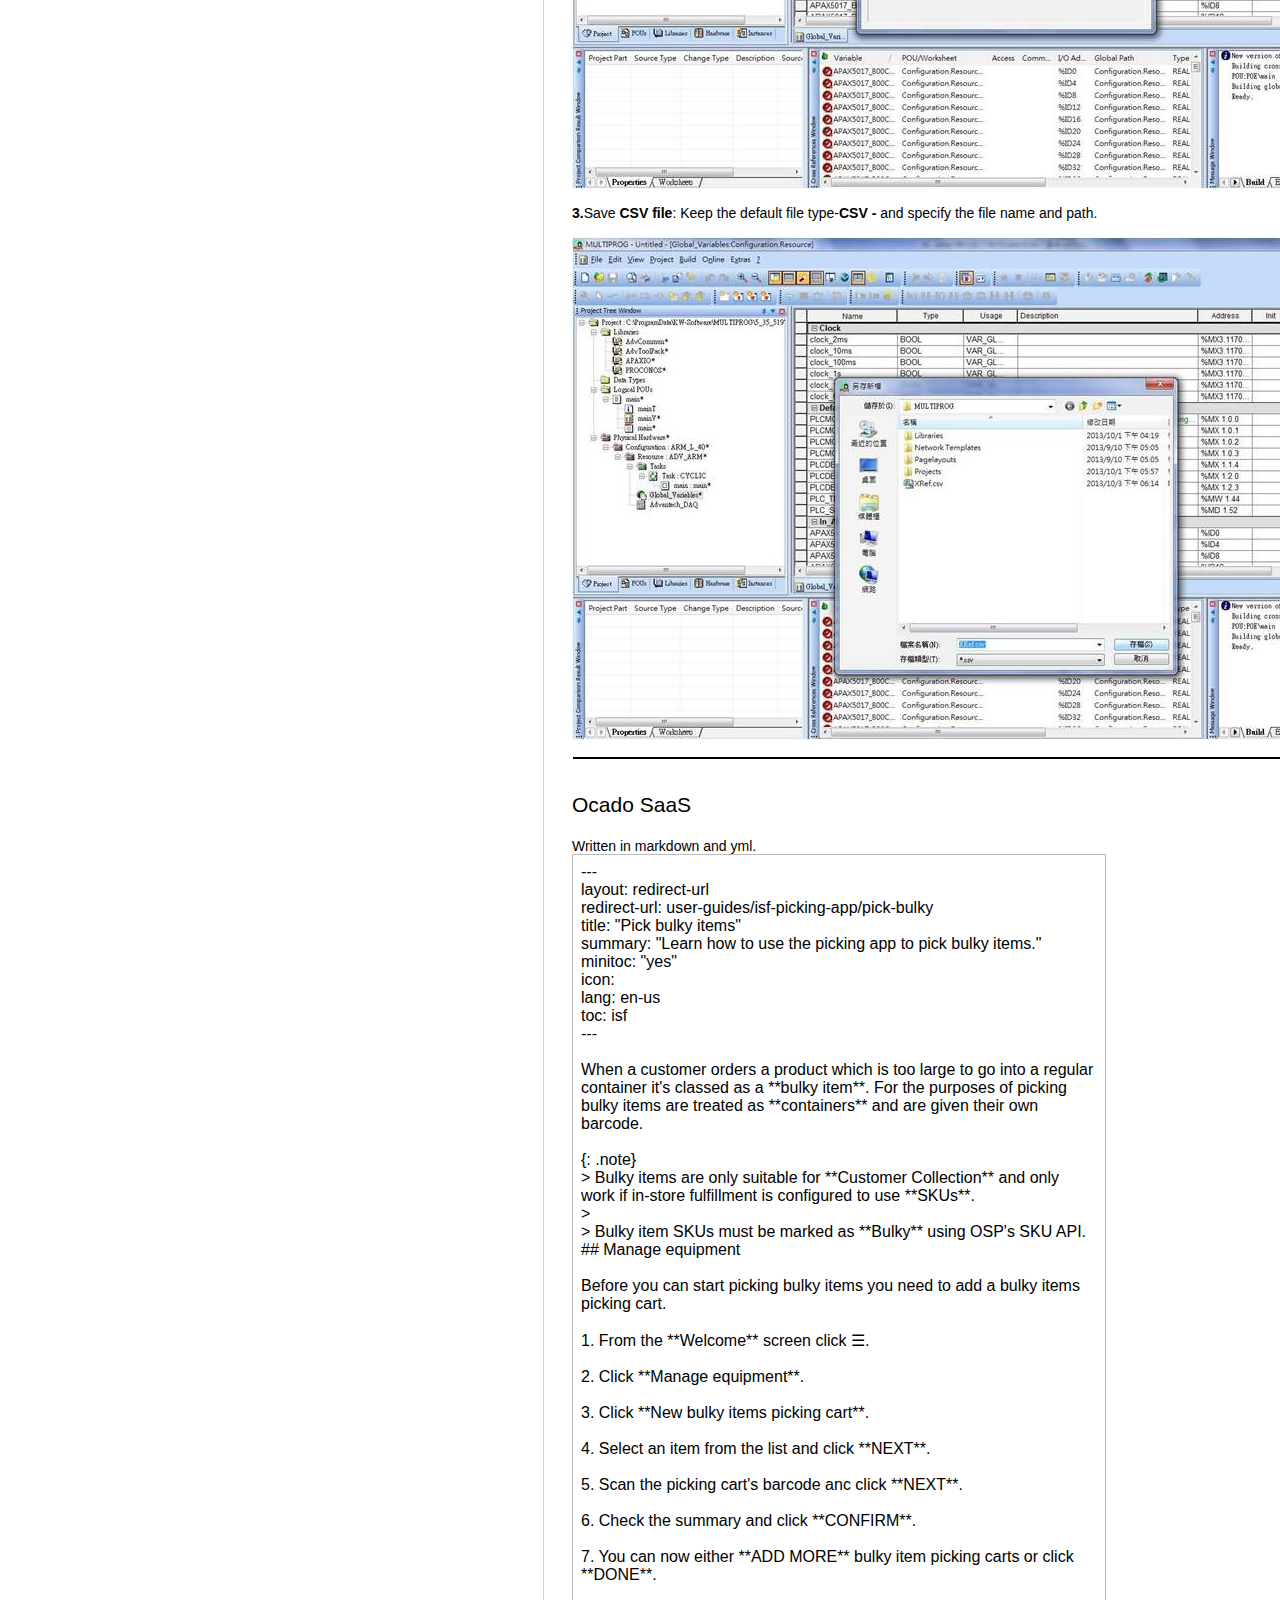
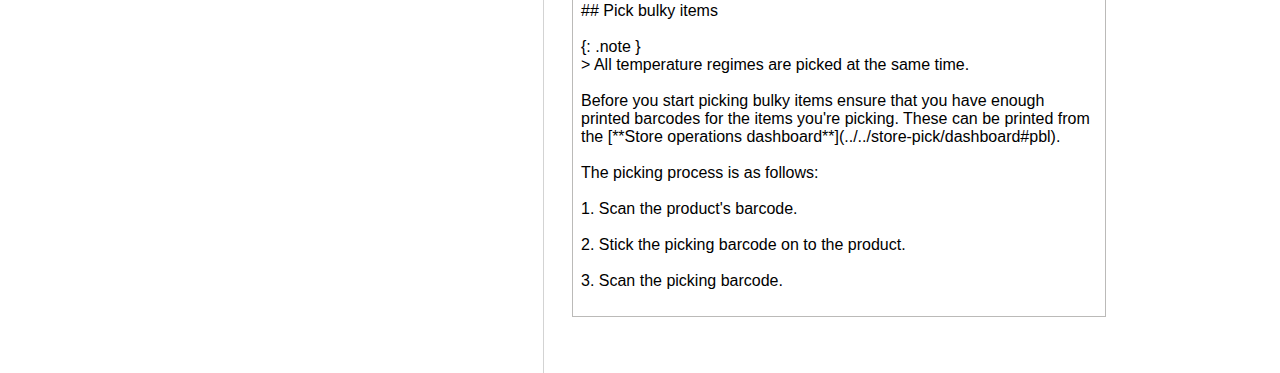
<file: software-writing-examples.html>
<html>
	<head>
		<link rel="shortcut icon" type="image/x-icon" href="profil-head.ico">
		<link href="style.css" rel="stylesheet">
		<title>Software writing examples</title>
        <link rel="stylesheet" href="https://cdnjs.cloudflare.com/ajax/libs/font-awesome/5.15.4/css/all.min.css">
	</head>
<body>
	<main>
		<article id="mainLeft">
			<section>
				<a href="index.html"><h2>Home</h2></a>
			</section>
			
			<section>
				<h2>Porfolio</h2>
				<i class="fa fa-file-code" aria-hidden="true"></i><a href="api-example.html"> API Example</a><br/>
				<i class="fa fa-keyboard" aria-hidden="true"></i><a href="software-writing-examples.html"> Software writing examples</a><br/>
				<i class="fa fa-image" aria-hidden="true"></i><a href="animation-examples.html"> Animation examples</a><br/>
				<i class="fa fa-question" aria-hidden="true"></i><a href="misc-examples.html"> Miscelaneous examples</a><br/>
				<i class="fa fa-hdd" aria-hidden="true"></i><a href="consumer-hardware.html"> Hardware examples</a><br>
				<i class="fa fa-file" aria-hidden="true"></i><a href="scripts.html"> Video scripts</a><br>
				<i class="fa fa-file-pen" aria-hidden="true"></i><a href="marketing-copy.html"> Marketing copy</a>
			</section>
		</article>
		<article id="mainRight">				

		<section>
<h1>Software user manual example</h1>

Below is an example of software documentation that I have written.

<h2> Advantech software</h2>

This is an example of a piece of software used by Advantech customers.

<h3>Software used:</h3>
Adobe Framemaker<br>
SnagIt
<hr>

<h2>Import APAX-5000/6000 Variable</h2>

WebAccess supports the importing of Advantech APAX-5000 and 6000 series variables, including Tag names and Tag addresses, from the KW CSV file to the WebAccess database. It automatically converts the KW variable address to a Modbus address for runtime exchange real-time data.<br><br>

<img src="assets/0.png" alt="line">

<b>Step 1:</b> KW CSV Configuration <br>

When you make all the IO configurations and variable settings, execute the following instructions to export all the variables (Global Variables only):<br><br>

<b>1.</b>Select <b>File</b> and <b>Export</b>: Export the I/O information to the CSV file from the command line. <br><br>

<img src="assets/1.jpeg" alt="image1"><br><br>

<b>2.</b>Select <b>Cross reference</b> from the pop-up dialog box and click <b>OK</b>.<br><br>

<img src="assets/2.jpeg" alt="image2"><br><br>

<b>3.</b>Save <b>CSV file</b>: Keep the default file type-<b>CSV -</b> and specify the file name and path. <br><br>

<img src="assets/3.jpeg" alt="image3"><br><br>

<img src="assets/0.png" alt="line"><br><br>


<h2> Ocado SaaS</h2>

Written in markdown and yml.

<table>
	<thead>
	<tr>
		<td>---<br>
			layout: redirect-url <br>
			redirect-url: user-guides/isf-picking-app/pick-bulky<br>
			title: "Pick bulky items"<br>
			summary: "Learn how to use the picking app to pick bulky items."<br>
			minitoc: "yes"<br>
			icon:<br>
			lang: en-us<br>
			toc: isf<br>
			---<br><br>
			
			When a customer orders a product which is too large to go into a regular container it's classed as a **bulky item**. For the purposes of picking bulky items are treated as **containers** and are given their own barcode.<br><br>
			
			{: .note}<br>
			> Bulky items are only suitable for **Customer Collection** and only work if in-store fulfillment is configured to use **SKUs**.<br>
			><br>
			> Bulky item SKUs must be marked as **Bulky** using OSP's SKU API.<br>

			## Manage equipment<br><br>
			
			Before you can start picking bulky items you need to add a bulky items picking cart.<br><br>
			
			1. From the **Welcome** screen click &#9776;.<br><br>
			
			2. Click **Manage equipment**.<br><br>
			
			3. Click **New bulky items picking cart**.<br><br>
			
			4. Select an item from the list and click **NEXT**.<br><br>
			
			5. Scan the picking cart's barcode anc click **NEXT**.<br><br>
			
			6. Check the summary and click **CONFIRM**.<br><br>
			
			7. You can now either **ADD MORE** bulky item picking carts or click **DONE**.<br><br>
			
			## Pick bulky items<br><br>
			
			{: .note }<br>
			> All temperature regimes are picked at the same time.<br><br>
			
			Before you start picking bulky items ensure that you have enough printed barcodes for the items you're picking. These can be printed from the [**Store operations dashboard**](../../store-pick/dashboard#pbl).<br><br>
			
			The picking process is as follows:<br><br>
			
			1. Scan the product's barcode.<br><br>
			
			2. Stick the picking barcode on to the product.<br><br>
			
			3. Scan the picking barcode.<br><br>
			
		</td>
	</tr>
	</thead>
</table>


</body>

</html>
</file>
<file: style.css>
main { 
        display: grid;
        grid-template-columns: 40% 60%;
        margin-top: 3em;
    }

body {
    font-family: 'Segoe UI', Tahoma, Geneva, Verdana, sans-serif;
    font-size: 14px;
    max-width: 960px;
    margin: auto;
}

h1 {
    font-size: 3em;
    letter-spacing: .6em;
    padding-top: 1em;
    padding-bottom: 1em;
}

h2 {
    font-size: 1.5em;
    padding-bottom: 1em;
}

h3 {
    font-size: 1em;
    padding-bottom: 1em;
    font-weight: bold;
}

header {
    text-align: center;
    margin: auto 2em;
}

section {
    margin: auto 1em 4em 2em;
}

i {
    margin-right: .5em;
}

p {
    margin: .2em auto
}

hr {
    border: none;
    background-color: lightgray;
    height: 1px;
}

h1, h2, h3 {
    font-weight: 100;
    margin-bottom: 0;
}

#mainLeft {
    border-right: 1px solid lightgray;
}

code {
    
    border-radius: 3px;
    font-family: courier, monospace;
    padding: 0 3px;
}

table {
    border-collapse: collapse;
    }
    th {	
        border: 0.25px solid rgb(187, 186, 184);
        padding: 8px
    }

   td {	
        border: 0.25px solid rgb(187, 186, 184);
        padding: 8px
    }
    thead th {
      width: 250px;
    }

    thead td {
        width: 800px;
      }

      iframe {
        width: 100%;
        height: 100%;
        padding: 0;
        margin: 0;
      }

      @media print {
        .noprint {
           visibility: hidden;
           display: none;
        }
     }
</file>
